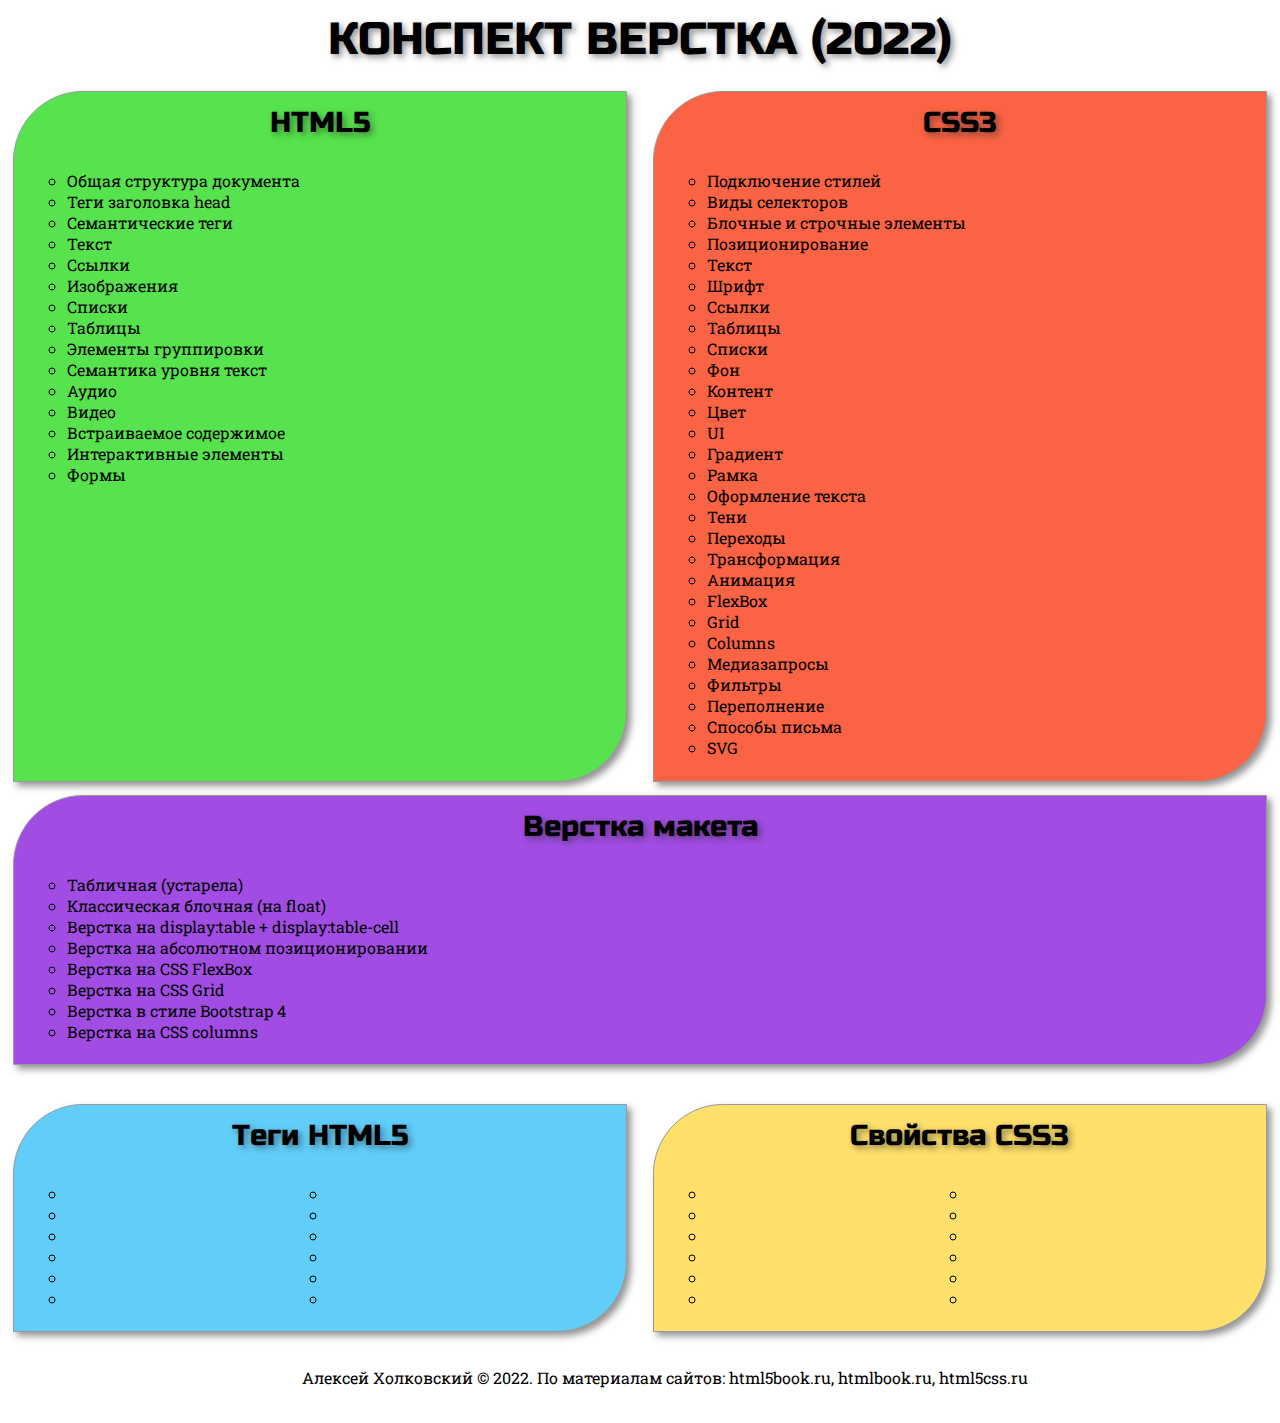
<file: index.html>
<!DOCTYPE html>
<html lang="ru">
   <head>
      <meta charset="UTF-8">
	  <title>Конспект Верстка 2022</title>
	  <meta name="description" lang="ru" content="Конспект по верстке от 2022 года">
	  <link rel="stylesheet" type="text/css" href="css/style.css">
	  <meta name="robots" content="noindex, nofollow">
	  <meta name="viewport" content="width=device-width, initial-scale=1.0">
   </head>
   <body>
      <header><h1>Конспект Верстка (2022)</h1></header>
	  <div class="container">
	     <div class="info">
         <section class="html5">
	        <h2>HTML5</h2>
	        <div>
		       <ul>
		       <li><a href="">Общая структура документа</a></li>
		       <li><a href="">Теги заголовка head</a></li>
		       <li><a href="">Семантические теги</a></li>
		       <li><a href="">Текст</a></li>
		       <li><a href="">Ссылки</a></li>
		       <li><a href="">Изображения</a></li>
		       <li><a href="">Списки</a></li>
		       <li><a href="/content/table.html">Таблицы</a></li>
			   <li><a href="">Элементы группировки</a></li>
			   <li><a href="">Семантика уровня текст</a></li>
			   <li><a href="">Аудио</a></li>
			   <li><a href="">Видео</a></li>
			   <li><a href="">Встраиваемое содержимое</a></li>
			   <li><a href="">Интерактивные элементы</a></li>
			   <li><a href="">Формы</a></li>
               </ul>			
	        </div>
	     </section>
	     <section class="css3">
	        <h2>CSS3</h2>
		    <div>
		       <ul>
		       <li><a href="">Подключение стилей</a></li>
			   <li><a href="">Виды селекторов</a></li>
			   <li><a href="">Блочные и строчные элементы</a></li>
			   <li><a href="">Позиционирование</a></li>
			   <li><a href="">Текст</a></li>
			   <li><a href="">Шрифт</a></li>
			   <li><a href="">Ссылки</a></li>
			   <li><a href="">Таблицы</a></li>
			   <li><a href="">Списки</a></li>
			   <li><a href="">Фон</a></li>
		       <li><a href="">Контент</a></li>
			   <li><a href="">Цвет</a></li>
			   <li><a href="">UI</a></li>
			   <li><a href="">Градиент</a></li>
			   <li><a href="">Рамка</a></li>
			   <li><a href="">Оформление текста</a></li>
			   <li><a href="">Тени</a></li>
			   <li><a href="">Переходы</a></li>
			   <li><a href="">Трансформация</a></li>
			   <li><a href="">Анимация</a></li>
			   <li><a href="/content/flex.html">FlexBox</a></li>
			   <li><a href="">Grid</a></li>
			   <li><a href="">Columns</a></li>
			   <li><a href="">Медиазапросы</a></li>
			   <li><a href="">Фильтры</a></li>
			   <li><a href="">Переполнение</a></li>
			   <li><a href="">Способы письма</a></li>
			   <li><a href="">SVG</a></li>
			   </ul>
		    </div>
	     </section>
	     <section class="maket">
	        <h2>Верстка макета</h2>
		    <div>
		       <ul>
		       <li><a href="">Табличная (устарела)</a></li>
               <li><a href="">Классическая блочная (на float)</a></li>
               <li><a href="">Верстка на display:table + display:table-cell</a></li>
               <li><a href="">Верстка на абсолютном позиционировании</a></li>
               <li><a href="">Верстка на CSS FlexBox</a></li>
               <li><a href="">Верстка на CSS Grid</a></li>
               <li><a href="">Верстка в стиле Bootstrap 4</a></li>
               <li><a href="">Верстка на CSS columns</a></li>
			   </ul>
		    </div>
	     </section>
	  </div>
	  <div class="ukazatel">
		 <section class="ukazatel-html">
		    <h2>Теги HTML5</h2>
			<div>
	           <nav>
				  <ul>
				     <li><a href=""></a></li>
					 <li><a href=""></a></li>
					 <li><a href=""></a></li>
					 <li><a href=""></a></li>
					 <li><a href=""></a></li>
					 <li><a href=""></a></li>
				     <li><a href=""></a></li>
					 <li><a href=""></a></li>
					 <li><a href=""></a></li>
					 <li><a href=""></a></li>
					 <li><a href=""></a></li>
					 <li><a href=""></a></li>
				  </ul>
		       </nav>
			</div>
	     </section>
		 <section class="ukazatel-css">
		    <h2>Свойства CSS3</h2>
			<div>
		       <nav>
				  <ul>
				     <li><a href=""></a></li>
					 <li><a href=""></a></li>
					 <li><a href=""></a></li>
					 <li><a href=""></a></li>
					 <li><a href=""></a></li>
					 <li><a href=""></a></li>
				     <li><a href=""></a></li>
					 <li><a href=""></a></li>
					 <li><a href=""></a></li>
					 <li><a href=""></a></li>
					 <li><a href=""></a></li>
					 <li><a href=""></a></li>
				  </ul>
		       </nav>
			</div>
	     </section>
	     </div>
	  </div>
	  <footer>
	  <p>Алексей Холковский &copy; 2022. По материалам сайтов: <a href="https://html5book.ru/">html5book.ru</a>, <a href="http://htmlbook.ru/">htmlbook.ru</a>, <a href="https://html5css.ru/">html5css.ru</a></p>

	  </footer>
   </body>
</html>
</file>
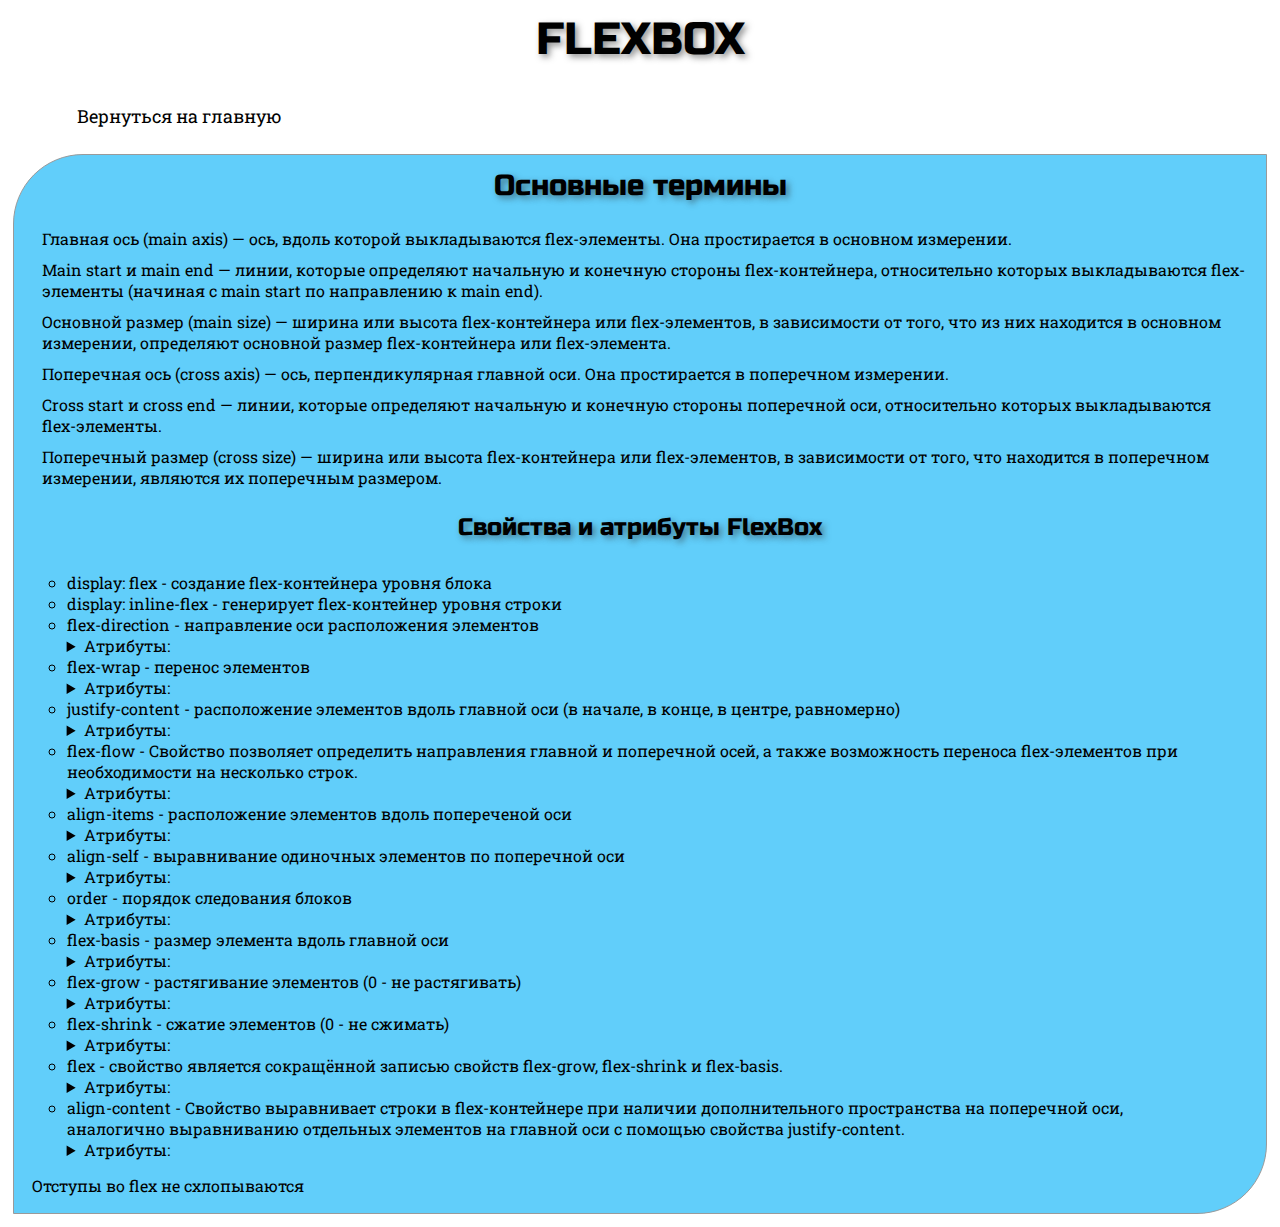
<file: content/flex.html>
<!DOCTYPE html>
<html lang="ru">
   <head>
      <meta charset="UTF-8">
	  <title>FlexBox</title>
	  <meta name="description" lang="ru" content="Конспект по верстке от 2022 года">
	  <link rel="stylesheet" type="text/css" href="../css/style.css">
	  <meta name="robots" content="noindex, nofollow">
	  <meta name="viewport" content="width=device-width, initial-scale=1.0">
   </head>
   <body>
      <header><h1>FlexBox</h1></header>
	  <nav class="krohi"><a href="/">Вернуться на главную</a></nav>
      <section>
	     <div class="prev">
		    <h2>Основные термины</h2>
			<div>
               <p>Главная ось (main axis) — ось, вдоль которой выкладываются flex-элементы. Она простирается в основном измерении.</p>
               <p>Main start и main end — линии, которые определяют начальную и конечную стороны flex-контейнера, относительно которых выкладываются flex-элементы (начиная с main start по направлению к main end).</p>
               <p>Основной размер (main size) — ширина или высота flex-контейнера или flex-элементов, в зависимости от того, что из них находится в основном измерении, определяют основной размер flex-контейнера или flex-элемента.</p>
               <p>Поперечная ось (cross axis) — ось, перпендикулярная главной оси. Она простирается в поперечном измерении.</p>
               <p>Cross start и cross end — линии, которые определяют начальную и конечную стороны поперечной оси, относительно которых выкладываются flex-элементы.</p>
               <p>Поперечный размер (cross size) — ширина или высота flex-контейнера или flex-элементов, в зависимости от того, что находится в поперечном измерении, являются их поперечным размером.</p>
			</div>
		    <h3>Свойства и атрибуты FlexBox</h3>
            <ul>
            <li>display: flex - создание flex-контейнера уровня блока</li>
			<li>display: inline-flex - генерирует flex-контейнер уровня строки</li>
            <li>flex-direction - направление оси расположения элементов</li>
			   <details>
			   <summary>Атрибуты:</summary>
			   <ul>
			      <li>row - Значение по умолчанию, слева направо (в rtl справа налево). Flex-элементы выкладываются в строку. Начало (main-start) и конец (main-end) направления главной оси соответствуют началу (inline-start) и концу (inline-end) оси строки (inline-axis).</li>
			      <li>row-reverse - Направление справа налево (в rtl слева направо). Flex-элементы выкладываются в строку относительно правого края контейнера (в rtl — левого).</li>
			      <li>column - Направление сверху вниз. Flex-элементы выкладываются в колонку.</li>
			      <li>column-reverse - Колонка с элементами в обратном порядке, снизу вверх.</li>
			      <li>initial - Устанавливает значение свойства в значение по умолчанию.</li>
			      <li>inherit - Наследует значение свойства от родительского элемента.</li>
			   </ul>
			   </details>
            <li>flex-wrap - перенос элементов</li>
			   <details>
			   <summary>Атрибуты:</summary>
               <ul>
                  <li>nowrap - Значение по умолчанию. Flex-элементы не переносятся, а располагаются в одну линию слева направо (в rtl справа налево).</li>
                  <li>wrap - Flex-элементы переносятся, располагаясь в несколько горизонтальных рядов (если не помещаются в один ряд) в направлении слева направо (в rtl справа налево).</li>
                  <li>wrap-reverse - Flex-элементы переносятся на новые линии, располагаясь в обратном порядке слева-направо, при этом перенос происходит снизу вверх.</li>
                  <li>initial - Устанавливает значение свойства в значение по умолчанию.</li>
                  <li>inherit - Наследует значение свойства от родительского элемента.</li>
			   </ul>
			   </details>
            <li>justify-content - расположение элементов вдоль главной оси (в начале, в конце, в центре, равномерно)</li>
			   <details>
			   <summary>Атрибуты:</summary>
               <ul>
                  <li>flex-start - Значение по умолчанию. Flex-элементы выкладываются в направлении, идущем от начальной линии flex-контейнера.</li>
                  <li>flex-end - Flex-элементы выкладываются в направлении, идущем от конечной линии flex-контейнера.</li>
                  <li>center - Flex-элементы выравниваются по центру flex-контейнера.</li>
                  <li>space-between - Flex-элементы равномерно распределяются по линии. Первый flex-элемент помещается вровень с краем начальной линии, последний flex-элемент — вровень с краем конечной линии, а остальные flex-элементы на линии распределяются так,  чтобы расстояние между любыми двумя соседними элементами было одинаковым. Если оставшееся свободное пространство отрицательно  или в строке присутствует только один flex-элемент, это значение идентично параметру flex-start.</li>
                  <li>space-around - Flex-элементы на линии распределяются так, чтобы расстояние между любыми двумя смежными flex-элементами было одинаковым, а расстояние между первым/последним flex-элементами и краями flex-контейнера составляло половину от расстояния между flex-элементами.</li>
                  <li>initial - Устанавливает значение свойства в значение по умолчанию.</li>
                  <li>inherit - Наследует значение свойства от родительского элемента.</li>
			   </ul>
			   </details>
            <li>flex-flow - Свойство позволяет определить направления главной и поперечной осей, а также возможность переноса flex-элементов при необходимости на несколько строк.</li>
			   <details>
			   <summary>Атрибуты:</summary>
               <ul>
                  <li>направление - Указывает направление главной оси. Значение по умолчанию row.</li>
                  <li>многострочность - Задаёт многострочность поперечной оси. Значение по умолчанию nowrap.</li>
                  <li>initial - Устанавливает значение свойства в значение по умолчанию.</li>
                  <li>inherit - Наследует значение свойства от родительского элемента.</li>
			   </ul>
			   </details>
            <li>align-items - расположение элементов вдоль попереченой оси</li>
			   <details>
			   <summary>Атрибуты:</summary>
               <ul>
                  <li>flex-start - Верхний край flex-элемента помещается вплотную с flex-линией (или на расстоянии, с учетом заданных полей margin и рамок border элемента), проходящей через начало поперечной оси.</li>
                  <li>flex-end - Нижний край flex-элемента помещается вплотную с flex-линией (или на расстоянии, с учетом заданных полей margin и рамок border элемента), проходящей через конец поперечной оси.</li>
                  <li>center - Поля flex-элемента центрируется по поперечной оси в пределах flex-линии.</li>
                  <li>baseline - Базовые линии всех flex-элементов, участвующих в выравнивании, совпадают.</li>
                  <li>stretch - Если поперечный размер flex-элемента вычисляется как auto и ни одно из поперечных значений margin не равно auto, элемент растягивается. Значение по умолчанию.</li>
                  <li>initial - Устанавливает значение свойства в значение по умолчанию.</li>
                  <li>inherit - Наследует значение свойства от родительского элемента.</li>
			   </ul>
			   </details>
            <li>align-self - выравнивание одиночных элементов по поперечной оси</li>
			   <details>
			   <summary>Атрибуты:</summary>
               <ul>
                  <li>auto - Значение по умолчанию. Flex-элемент использует выравнивание, указанное в свойстве align-items flex-контейнера.</li>
                  <li>flex-start - Верхний край flex-элемента помещается вплотную с flex-линией (или на расстоянии, с учетом заданных полей margin и рамок border элемента), проходящей через начало поперечной оси.</li>
                  <li>flex-end - Нижний край flex-элемента помещается вплотную с flex-линией (или на расстоянии, с учетом заданных полей margin и рамок border элемента), проходящей через конец поперечной оси.</li>
                  <li>center - Поля flex-элемента центрируется по поперечной оси в пределах flex-линии.</li>
                  <li>baseline - Flex-элемент выравнивается по базовой линии.</li>
                  <li>stretch - Если поперечный размер flex-элемента вычисляется как auto и ни одно из поперечных значений margin не равно auto, элемент растягивается. Значение по умолчанию.</li>
                  <li>initial - Устанавливает значение свойства в значение по умолчанию.</li>
                  <li>inherit - Наследует значение свойства от родительского элемента.</li>
			   </ul>
			   </details>
            <li>order - порядок следования блоков</li>
			   <details>
			   <summary>Атрибуты:</summary>
               <ul>
                  <li>число - Свойство задается целым числом, отвечающим за порядок отображения flex-элементов. Значение по умолчанию 0.</li>
                  <li>initial - Устанавливает значение свойства в значение по умолчанию.</li>
                  <li>inherit - Наследует значение свойства от родительского элемента.</li>
			   </ul>
			   </details>
            <li>flex-basis - размер элемента вдоль главной оси</li>
			   <details>
			   <summary>Атрибуты:</summary>
               <ul>
                  <li>auto - Значение по умолчанию. Элемент получает базовый размер, соответствующий размеру его содержимого (если он не задан явно).</li>
                  <li>content - Определяет базовый размер в зависимости от содержимого flex-элемента.</li>
                  <li>длина - Базовый размер определяется так же, как для ширины и высоты. Задается в единицах длины.</li>
                  <li>initial - Устанавливает значение свойства в значение по умолчанию.</li>
                  <li>inherit - Наследует значение свойства от родительского элемента.</li>
			   </ul>
			   </details>
            <li>flex-grow - растягивание элементов (0 - не растягивать)</li>
			   <details>
			   <summary>Атрибуты:</summary>
               <ul>
                  <li>число   - Положительное целое или дробное число, устанавливающее коэффициент роста flex-элемента. Значение по умолчанию 0.</li>
                  <li>initial - Устанавливает значение свойства в значение по умолчанию.</li>
                  <li>inherit - Наследует значение свойства от родительского элемента.</li>
			   </ul>
			   </details>
            <li>flex-shrink - сжатие элементов (0 - не сжимать)</li>
			   <details>
			   <summary>Атрибуты:</summary>
               <ul>
                  <li>число - Положительное целое или дробное число, устанавливающее коэффициент уменьшения flex-элемента. Значение по умолчанию 1.</li>
                  <li>initial - Устанавливает значение свойства в значение по умолчанию.</li>
                  <li>inherit - Наследует значение свойства от родительского элемента.</li>
			   </ul>
			   </details>
			<li>flex - свойство является сокращённой записью свойств flex-grow, flex-shrink и flex-basis.</li>
			   <details>
			   <summary>Атрибуты:</summary>
               <ul>
                  <li>коэффициент растяжения - Коэффициент увеличения ширины flex-элемента относительно других flex-элементов.</li>
                  <li>коэффициент сужения - Коэффициент уменьшения ширины flex-элемента относительно других flex-элементов.</li>
                  <li>базовая ширина - Базовая ширина flex-элемента.</li>
                  <li>auto - Эквивалентно flex: 1 1 auto.</li>
                  <li>none - Эквивалентно flex: 0 0 auto.</li>
                  <li>initial - Устанавливает значение свойства в значение по умолчанию. Эквивалентно flex: 0 1 auto.</li>
                  <li>inherit - Наследует значение свойства от родительского элемента.</li>
			   </ul>
			   </details>
            <li>align-content - Свойство выравнивает строки в flex-контейнере при наличии дополнительного пространства на поперечной оси, аналогично выравниванию отдельных элементов на главной оси с помощью свойства justify-content.</li>
			   <details>
			   <summary>Атрибуты:</summary>
               <ul>
                  <li>flex-start - Строки укладываются по направлению к началу flex-контейнера. Край первой строки помещается вплотную к краю flex-контейнера, каждая последующая — вплотную к предыдущей строке.</li>
                  <li>flex-end - Строки укладываются по направлению к концу flex-контейнера. Край последней строки помещается вплотную к краю flex-контейнера, каждая предыдущая — вплотную к последующей строке.</li>
                  <li>center - Строки укладываются по направлению к центру flex-контейнера. Строки расположены вплотную друг к другу и выровнены по центру flex-контейнера с равным расстоянием между начальным краем содержимого flex-контейнера и первой строкой и между конечным краем содержимого flex-контейнера и последней строкой.</li>
                  <li>space-between - Строки равномерно распределены в flex-контейнере. Если оставшееся свободное пространство отрицательно или в flex-контейнере имеется только одна flex-линия, это значение идентично flex-start. В противном случае край первой строки помещается вплотную к начальному краю содержимого flex-контейнера, край последней строки — вплотную к конечному краю содержимого flex-контейнера. Остальные строки распределены так, чтобы расстояние между любыми двумя соседними строками было одинаковым.</li>
                  <li>space-around  - Строки равномерно распределены в flex-контейнере с половинным пробелом на обоих концах. Если оставшееся свободное пространство отрицательно, это значение идентично центcenter. В противном случае строки распределяются таким образом, чтобы расстояние между любыми двумя соседними строками было одинаковым, а расстояние между первой/последней строками и краями содержимого flex-контейнера составляло половину от расстояния между строками.</li>
                  <li>stretch - Значение по умолчанию. Строки flex-элементов равномерно растягиваются, заполняя все доступное пространство. Если оставшееся свободное пространство отрицательно, это значение идентично flex-start. В противном случае свободное пространство будет разделено поровну между всеми строками, увеличивая их поперечный размер.</li>
                  <li>initial - Устанавливает значение свойства в значение по умолчанию.</li>
                  <li>inherit - Наследует значение свойства от родительского элемента.</li>
			   </ul>
			   </details>
            </ul>
            <p>Отступы во flex не схлопываются</p>
		 </div>
      </section>
   </body>
</html>
</file>
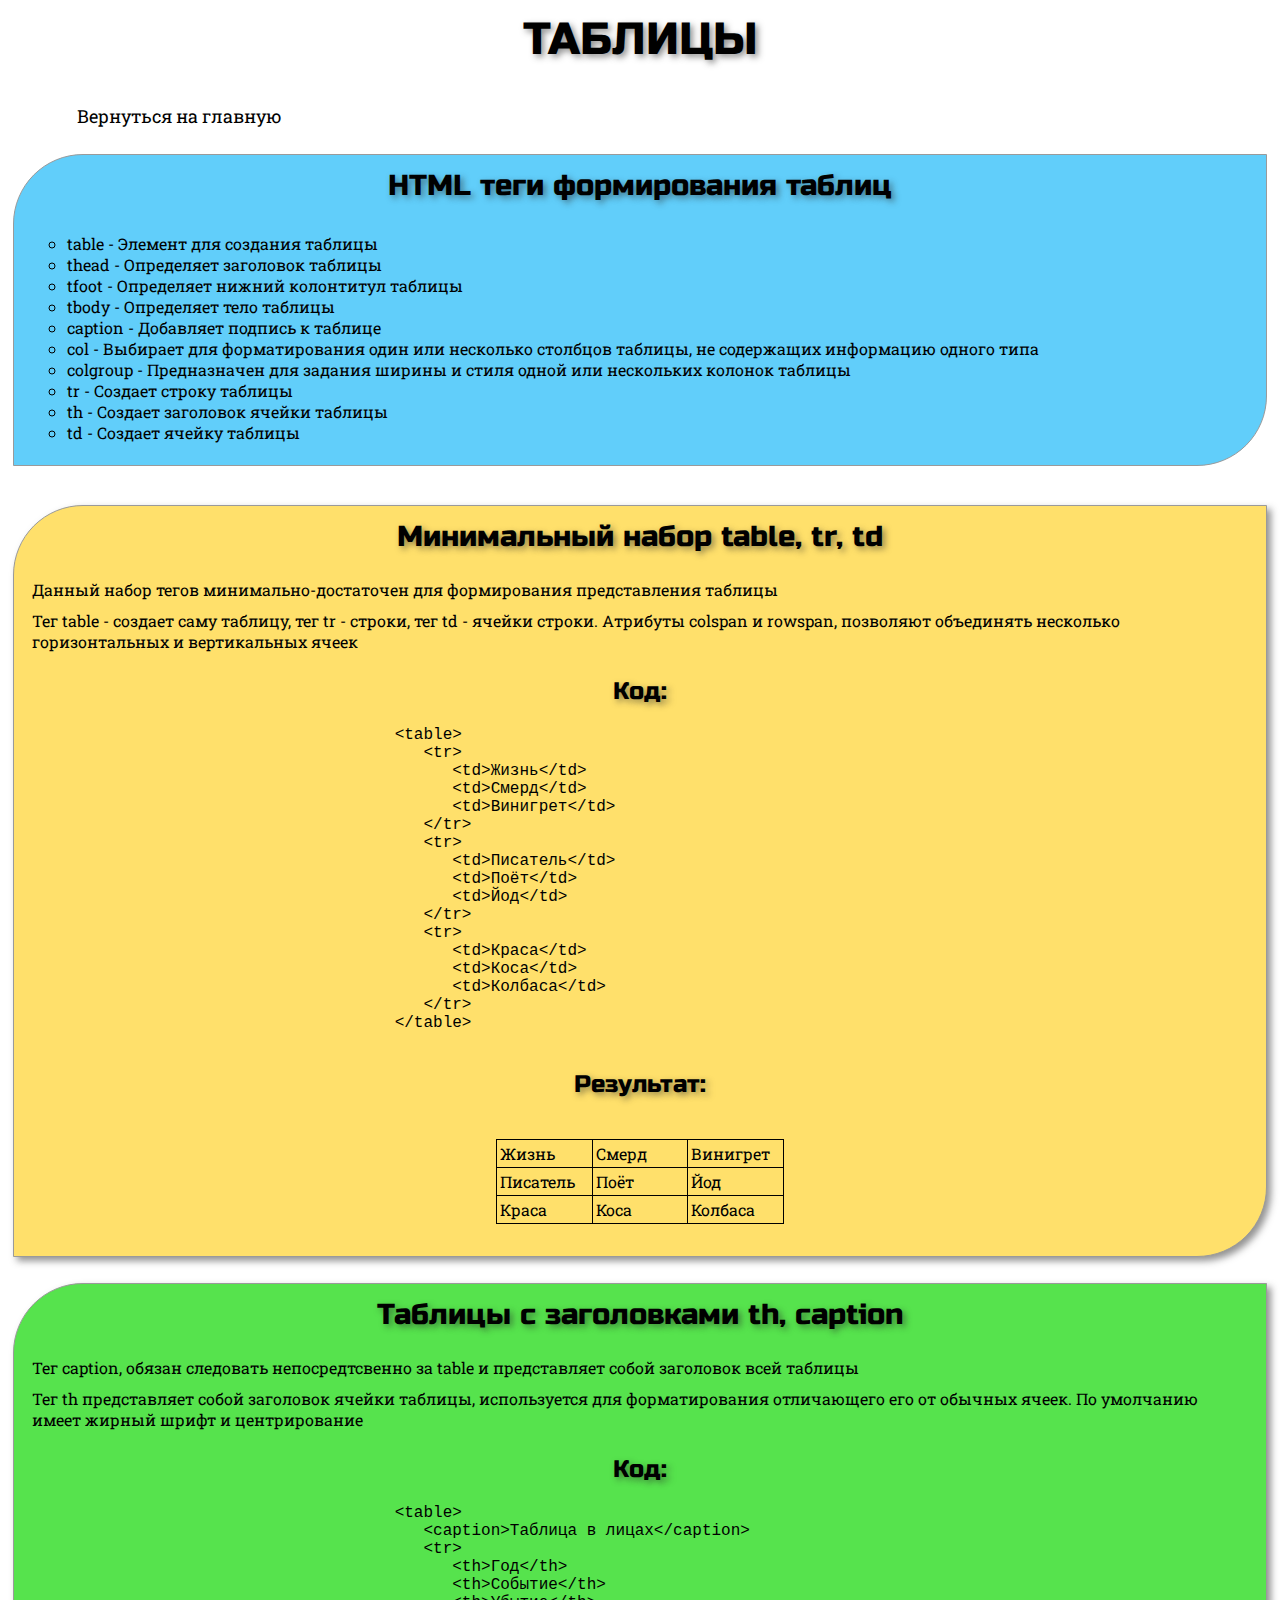
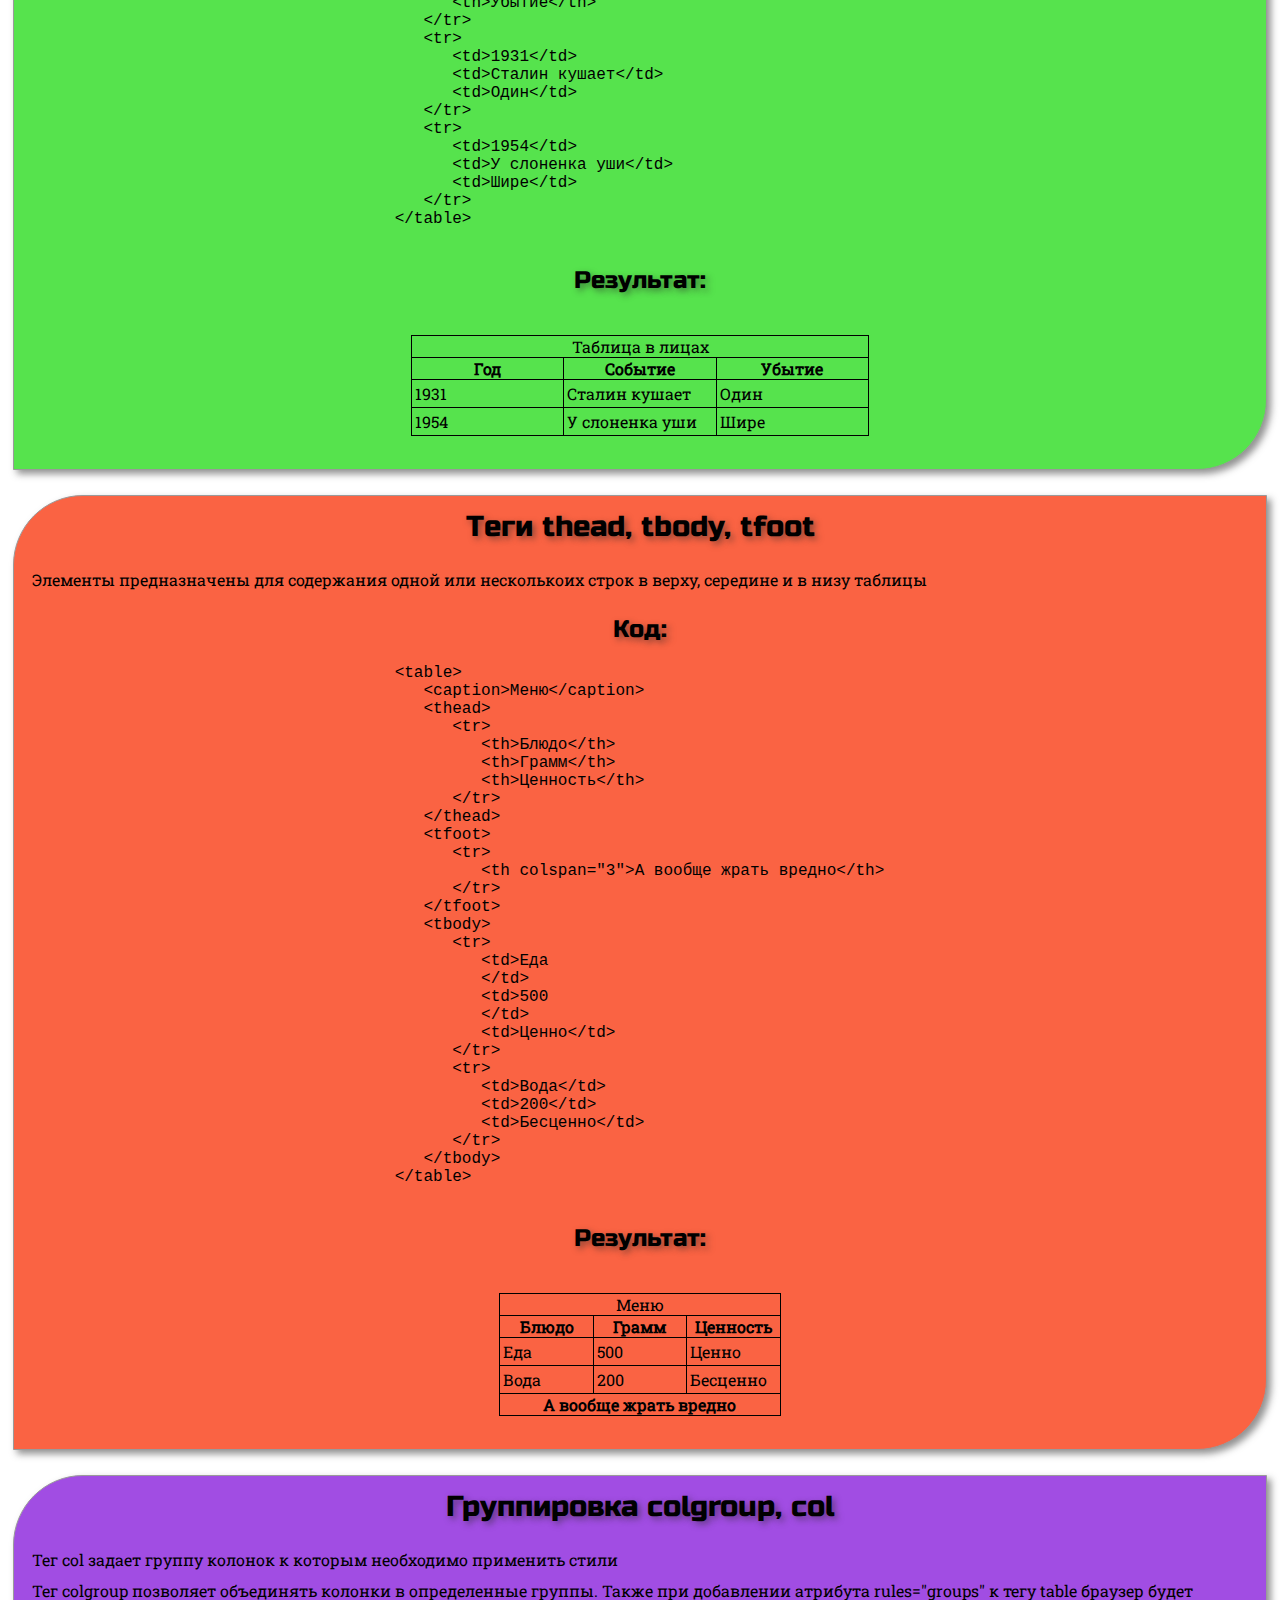
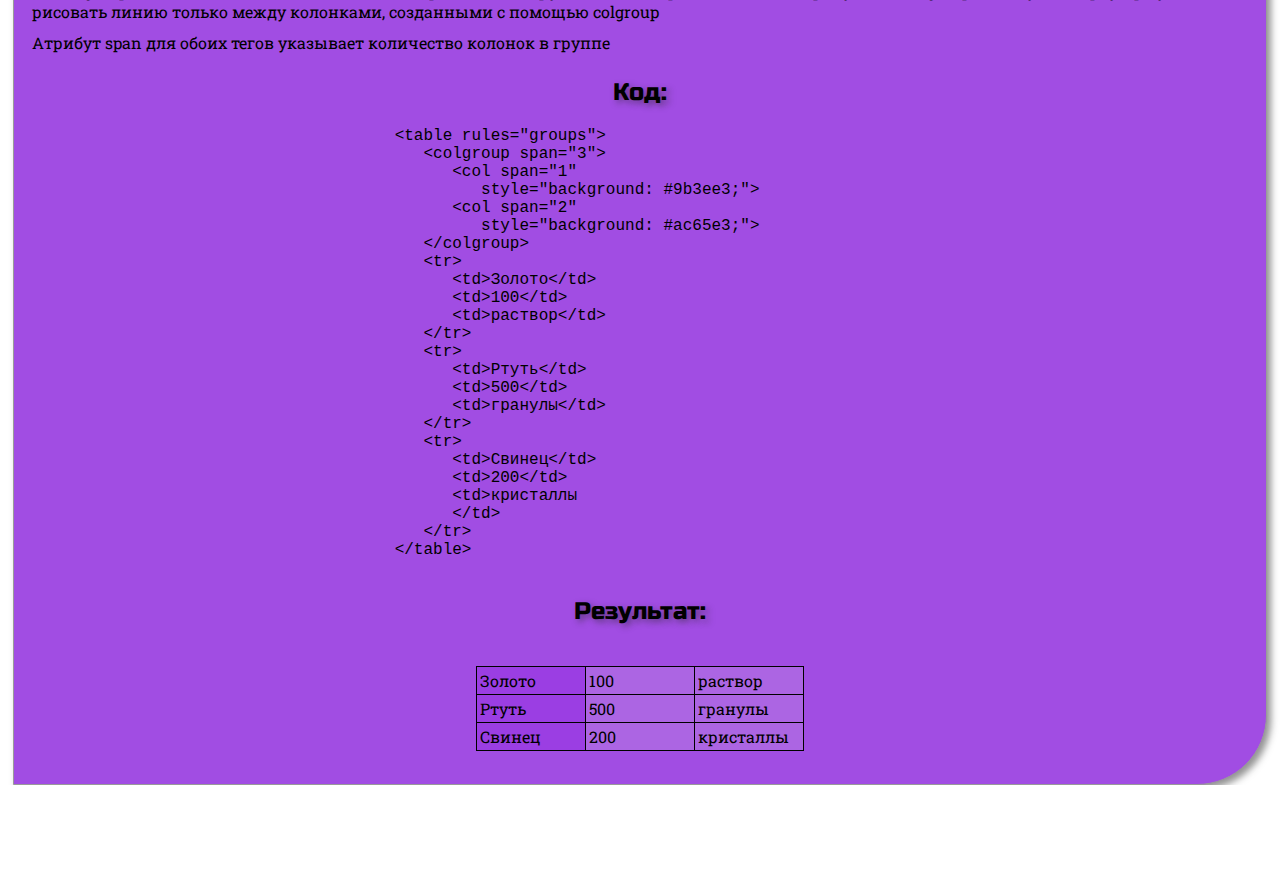
<file: content/table.html>
<!DOCTYPE html>
<html lang="ru">
   <head>
      <meta charset="UTF-8">
	  <title>Таблицы</title>
	  <meta name="description" lang="ru" content="Конспект по верстке от 2022 года">
	  <link rel="stylesheet" type="text/css" href="../css/style.css">
	  <meta name="robots" content="noindex, nofollow">
	  <meta name="viewport" content="width=device-width, initial-scale=1.0">
   </head>
   <body>
      <header><h1>Таблицы</h1></header>
	  <nav class="krohi"><a href="/">Вернуться на главную</a></nav>
      <section>
	     <div class="prev">
		    <h2>HTML теги формирования таблиц</h2>
			<div>
			<ul>
			   <li>table - Элемент для создания таблицы</li>
			   <li>thead - Определяет заголовок таблицы</li>
			   <li>tfoot - Определяет нижний колонтитул таблицы</li>
			   <li>tbody - Определяет тело таблицы</li>
			   <li>caption - Добавляет подпись к таблице</li>
			   <li>col - Выбирает для форматирования один или несколько столбцов таблицы, не содержащих информацию одного типа</li>
			   <li>colgroup - Предназначен для задания ширины и стиля одной или нескольких колонок таблицы</li>
			   <li>tr - Создает строку таблицы</li>
			   <li>th - Создает заголовок ячейки таблицы</li>
			   <li>td - Создает ячейку таблицы</li>
			</ul>
			</div>
		 </div>
		 <div class="box">
		 <div class="primer one">
		    <h2>Минимальный набор table, tr, td</h2>
			<p>Данный набор тегов минимально-достаточен для формирования представления таблицы</p>
			<p>Тег table - создает саму таблицу, тег tr - строки, тег td - ячейки строки. Атрибуты colspan и rowspan, позволяют объединять несколько горизонтальных и вертикальных ячеек</p>
			<h3>Код:</h3>
			<pre>
&lt;table>
   &lt;tr>
      &lt;td>Жизнь&lt;/td>
      &lt;td>Смерд&lt;/td>
      &lt;td>Винигрет&lt;/td>
   &lt;/tr>
   &lt;tr>
      &lt;td>Писатель&lt;/td>
      &lt;td>Поёт&lt;/td>
      &lt;td>Йод&lt;/td>
   &lt;/tr>
   &lt;tr>
      &lt;td>Краса&lt;/td>
      &lt;td>Коса&lt;/td>
      &lt;td>Колбаса&lt;/td>
   &lt;/tr>
&lt;/table>
			</pre>
			<h3>Результат:</h3>
		    <table>
			  <tr><td>Жизнь</td><td>Смерд</td><td>Винигрет</td></tr>
			  <tr><td>Писатель</td><td>Поёт</td><td>Йод</td></tr>
			  <tr><td>Краса</td><td>Коса</td><td>Колбаса</td></tr>
			</table>
		 </div>
		 <div class="primer two">
		    <h2>Таблицы с заголовками th, caption</h2>
			<p>Тег caption, обязан следовать непосредтсвенно за table и представляет собой заголовок всей таблицы</p>
			<p>Тег th представляет собой заголовок ячейки таблицы, используется для форматирования отличающего его от обычных ячеек. По умолчанию имеет жирный шрифт и центрирование</p>
			<h3>Код:</h3>
			<pre>
&lt;table>
   &lt;caption>Таблица в лицах&lt;/caption>
   &lt;tr>
      &lt;th>Год&lt;/th>
      &lt;th>Событие&lt;/th>
      &lt;th>Убытие&lt;/th>
   &lt;/tr>
   &lt;tr>
      &lt;td>1931&lt;/td>
      &lt;td>Сталин кушает&lt;/td>
      &lt;td>Один&lt;/td>
   &lt;/tr>
   &lt;tr>
      &lt;td>1954&lt;/td>
      &lt;td>У слоненка уши&lt;/td>
      &lt;td>Шире&lt;/td>
   &lt;/tr>
&lt;/table>
			</pre>
			<h3>Результат:</h3>
		    <table>
			  <caption>Таблица в лицах</caption>
			  <tr><th>Год</th><th>Событие</th><th>Убытие</th></tr>
			  <tr><td>1931</td><td>Сталин кушает</td><td>Один</td></tr>
			  <tr><td>1954</td><td>У слоненка уши</td><td>Шире</td></tr>
			</table>
		 </div>
		 <div class="primer free">
		    <h2>Теги thead, tbody, tfoot</h2>
			<p>Элементы предназначены для содержания одной или несколькоих строк в верху, середине и в низу таблицы</p>
			<h3>Код:</h3>
			<pre>
&lt;table>
   &lt;caption>Меню&lt;/caption>
   &lt;thead>
      &lt;tr>
         &lt;th>Блюдо&lt;/th>
         &lt;th>Грамм&lt;/th>
         &lt;th>Ценность&lt;/th>
      &lt;/tr>
   &lt;/thead>
   &lt;tfoot>
      &lt;tr>
         &lt;th colspan="3">А вообще жрать вредно&lt;/th>
      &lt;/tr>
   &lt;/tfoot>
   &lt;tbody>
      &lt;tr>
         &lt;td>Еда
         &lt;/td>
         &lt;td>500
         &lt;/td>
         &lt;td>Ценно&lt;/td>
      &lt;/tr>
      &lt;tr>
         &lt;td>Вода&lt;/td>
         &lt;td>200&lt;/td>
         &lt;td>Бесценно&lt;/td>
      &lt;/tr>
   &lt;/tbody>
&lt;/table>
			</pre>
			<h3>Результат:</h3>
		    <table>
			  <caption>Меню</caption>
			  <thead>
			     <tr><th>Блюдо</th><th>Грамм</th><th>Ценность</th></tr>
			  </thead>
			  <tfoot>
			     <tr><th colspan="3">А вообще жрать вредно</th></tr>
			  </tfoot>
			  <tbody>
			     <tr><td>Еда</td><td>500</td><td>Ценно</td></tr>
			     <tr><td>Вода</td><td>200</td><td>Бесценно</td></tr>
			  </tbody>
			</table>
		 </div>
		 <div class="primer foo">
		    <h2>Группировка colgroup, col</h2>
			<p>Тег col задает группу колонок к которым необходимо применить стили</p>
			<p>Тег colgroup позволяет объединять колонки в определенные группы. Также при добавлении атрибута rules="groups" к тегу table браузер будет рисовать линию только между колонками, созданными с помощью colgroup</p>
		 	<p>Атрибут span для обоих тегов указывает количество колонок в группе</p>
			<h3>Код:</h3>
			<pre>
&lt;table rules="groups">
   &lt;colgroup span="3">
      &lt;col span="1" 
         style="background: #9b3ee3;">
      &lt;col span="2" 
         style="background: #ac65e3;">
   &lt;/colgroup>
   &lt;tr>
      &lt;td>Золото&lt;/td>
      &lt;td>100&lt;/td>
      &lt;td>раствор&lt;/td>
   &lt;/tr>
   &lt;tr>
      &lt;td>Ртуть&lt;/td>
      &lt;td>500&lt;/td>
      &lt;td>гранулы&lt;/td>
   &lt;/tr>
   &lt;tr>
      &lt;td>Свинец&lt;/td>
      &lt;td>200&lt;/td>
      &lt;td>кристаллы
      &lt;/td>
   &lt;/tr>
&lt;/table>
			</pre>
			<h3>Результат:</h3>
			<table rules="groups">
			   <colgroup span="3">
			      <col span="1" style="background: #9b3ee3;">
				  <col span="2" style="background: #ac65e3;">
			   </colgroup>
			     <tr><td>Золото</td><td>100</td><td>раствор</td></tr>
			     <tr><td>Ртуть</td><td>500</td><td>гранулы</td></tr>
			     <tr><td>Свинец</td><td>200</td><td>кристаллы</td></tr>
			</table>
		 </div>
		 </div>
      </section>
   </body>
</html>
</file>
<file: css/style.css>
*{
	margin: 0px;
	padding: 0px;
	box-sizing: border-box;
}
@font-face {
	font-family: 'RussoOne'; 
	src: url(/fonts/RussoOne-Regular.ttf); 
}
@font-face {
	font-family: 'RobotoSlabRegular'; 
	src: url(/fonts/RobotoSlab-Regular.ttf);
}
body {
	font-family: 'RobotoSlabRegular', serif;
	font-weight: 500;
}
a {
   text-decoration: none;
   color: #000;
   transition: all 0.7s ease;
}
a:hover {
	color: #fff;
}
a:visited {

}
h1 {
	padding: 1%;
	text-align: center;
	text-transform: uppercase;
	font-family: 'RussoOne', sans-serif;
	font-size: 2.8em;
	font-weight: 200;
	text-shadow: 3px 3px 6px rgba(40,40,40,0.5);
}
h2, h3 {
	font-family: 'RussoOne';
	font-weight: 200;
	text-shadow: 3px 3px 6px rgba(40,40,40,0.5);
	padding-bottom: 20px;
	text-align: center;
}
h2 {
	font-size: 1.8em;
}
h3 {
	font-size: 1.5em;
	padding-top: 20px;
}
pre {
	font-size: 16px;
	display: inline-block;
}
.cntr pre{
	margin: 0px auto;
}
p {
	padding: 5px;
}
ul {
	padding: 10px 40px 10px;
	list-style-type: circle;
}
ul ul {
	list-style-type: square;
}
footer {
   padding: 30px 0 30px 50px;
   text-align: center;   
}
footer a:hover {
	color: #61CEFA;
}
.info {
    display: flex;
	flex-direction: row;
    flex-wrap: wrap;
	justify-center: space-between;
}
.html5, .css3, .maket {
	border: 1px solid #9a9a9a;
	border-radius: 70px 0px;
	flex-basis: 31.33%;
	margin: 1% 1% 0px 1%;
	padding: 1%;
	box-shadow: 4px 4px 7px rgba(40,40,40,0.5);
}
.ukazatel {
	display: flex;
	flex-wrap: wrap;
}
.ukazatel-html, .ukazatel-css {
	border: 1px solid #9a9a9a;
    border-radius: 70px 0px;
	flex-basis: 48%;
	margin: 3% 1% 0px 1%;
	padding: 1%;
	box-shadow: 4px 4px 7px rgba(40,40,40,0.5);
}
.ukazatel-html ul, .ukazatel-css ul {
	column-count: 2;
}
.html5, .two {
	background-color: #56E34D;
}
.css3, .free {
	background-color: #FA6343;
}
.maket, .foo {
	background-color: #A14DE3;
}
.ukazatel-html, .prev {
	background-color: #61CEFA;
}
.ukazatel-css, .one {
	background-color: #FFE06B;
}
.prev {
	padding: 1%;
	margin: 1% 1%;
	border: 1px solid #9a9a9a;
	border-radius: 70px 0px;
}
.prev div {
    column-count: 2;
    column-rule: 1px solid #000; 
}
.prev div p {
   padding-left: 15px;	
}
.primer {
	padding: 1%;
	margin: 1% 1%;
	border: 1px solid #9a9a9a;
	border-radius: 70px 0px;
}
.primer table {
	margin: 20px auto;
}
.primer pre {
	margin: 0px 30%;
}
.primer table, .primer table td, .primer table th, .primer table caption {
   border: 1px solid black;
   border-collapse: collapse;
}
.primer table caption {
   border-bottom: 0px;	
}
.primer table td {
  width: 30%;
  padding: 3px;  
}
.krohi {
	padding: 1% 5% 1%;
	margin: 1%;
	font-size: 18px;
}
.krohi a:hover {
	color: #61CEFA;
}
.prev h2 {
	text-align: center;
}
.box {
	display: flex;
	flex-direction: row;
    flex-wrap: wrap;
	justify-center: space-between;
}
.one, .two, .free, .foo {
	border: 1px solid #9a9a9a;
    border-radius: 70px 0px;
	flex-basis: 48%;
	margin: 2% 1% 0px 1%;
	padding: 1%;
	box-shadow: 4px 4px 7px rgba(40,40,40,0.5);	
}
@media (max-width: 1280px) {
	.html5, .css3 {
		flex-basis: 48%;
	}
	.maket, .one, .two, .free, .foo {
		flex-basis: 100%;
	}
	.prev div {
		column-count: 1;
	}
}
@media (max-width: 800px) {
	.html5, .css3, .maket, .ukazatel-html, .ukazatel-css {
		flex-basis: 100%;
	}
}
</file>
